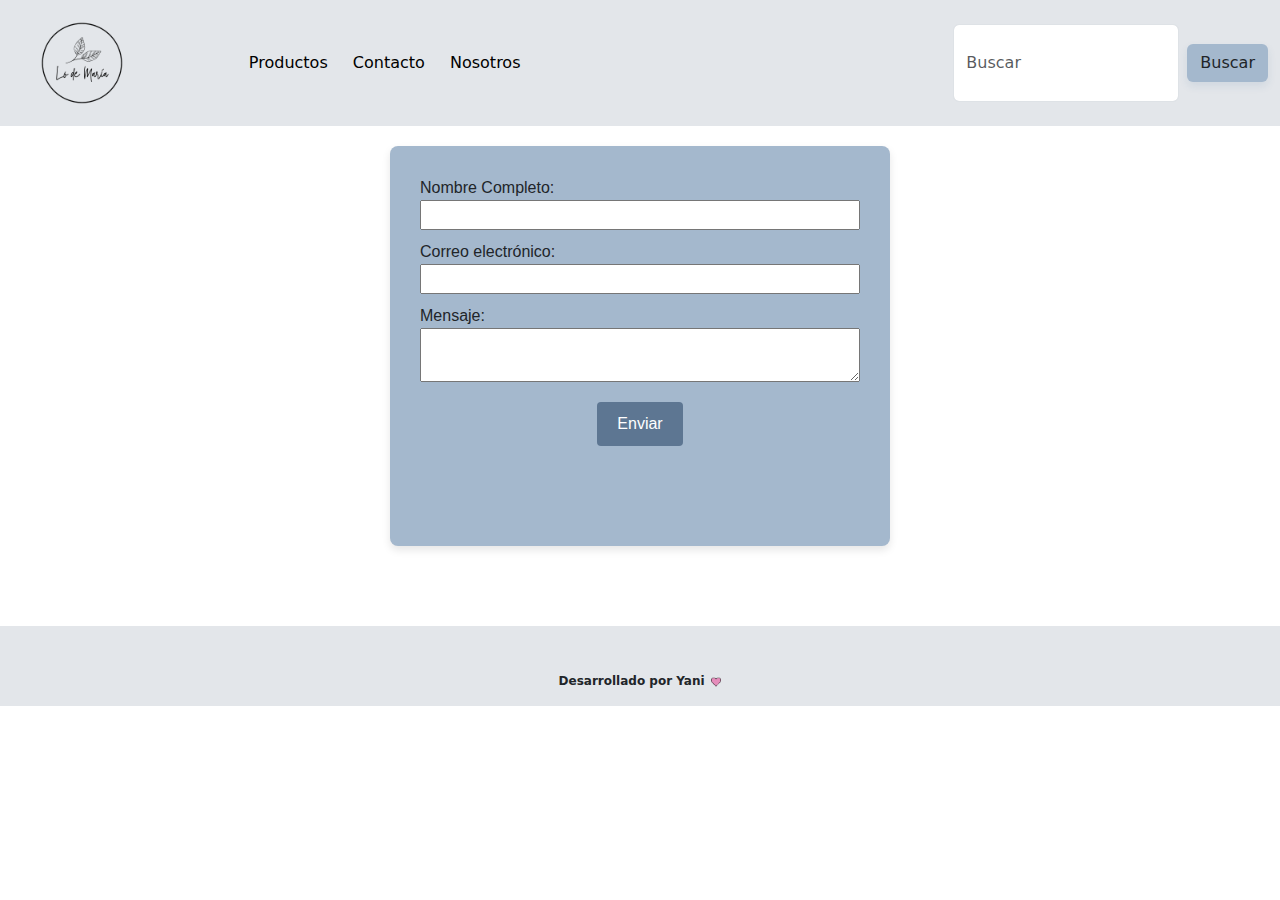
<file: index.html>
<!DOCTYPE html>
<html lang="en">
  <head>
    <meta charset="UTF-8" />
    <meta name="viewport" content="width=device-width, initial-scale=1.0" />
    <title>Document</title>
    <link
      href="https://cdn.jsdelivr.net/npm/bootstrap@5.3.3/dist/css/bootstrap.min.css"
      rel="stylesheet"
      integrity="sha384-QWTKZyjpPEjISv5WaRU9OFeRpok6YctnYmDr5pNlyT2bRjXh0JMhjY6hW+ALEwIH"
      crossorigin="anonymous"
    />
    <link rel="stylesheet" href="./estilos.css" />
  </head>

  <body>
    <header>
      <nav class="navbar">
        <div class="container-fluid">
          <a class="navbar-brand" href="#">
            <img src="./img/Logo.png" alt="Logo" />
          </a>
          <div class="opcionesMenu">
            <a class="navbar-brand" href="#">Productos</a>
            <a class="navbar-brand" href="#">Contacto</a>
            <a class="navbar-brand" href="#">Nosotros</a>
          </div>
          <form class="d-flex" role="search">
            <input
              class="form-control me-2"
              type="search"
              placeholder="Buscar"
              aria-label="Search"
            />
            <button class="btn" type="submit">Buscar</button>
          </form>
        </div>
      </nav>
    </header>

    <main>
      <form
        class="formulario"
        action="https://formspree.io/f/xgvekjwq"
        method="POST"
      >
        <label>
          Nombre Completo:
          <input type="nombre" name="nombre" />
        </label>
        <label>
          Correo electrónico:
          <input type="email" name="email" />
        </label>
        <label>
          Mensaje:
          <textarea name="message"></textarea>
        </label>
        <button type="submit">Enviar</button>
      </form>
    </main>
    <footer>
      <p>
        <strong>Desarrollado por Yani</strong>
        <img src="./img/heart.png" alt="cuore" />
      </p>
    </footer>
  </body>

  <script
    src="https://cdn.jsdelivr.net/npm/bootstrap@5.3.3/dist/js/bootstrap.bundle.min.js"
    integrity="sha384-YvpcrYf0tY3lHB60NNkmXc5s9fDVZLESaAA55NDzOxhy9GkcIdslK1eN7N6jIeHz"
    crossorigin="anonymous"
  ></script>
</html>
</file>
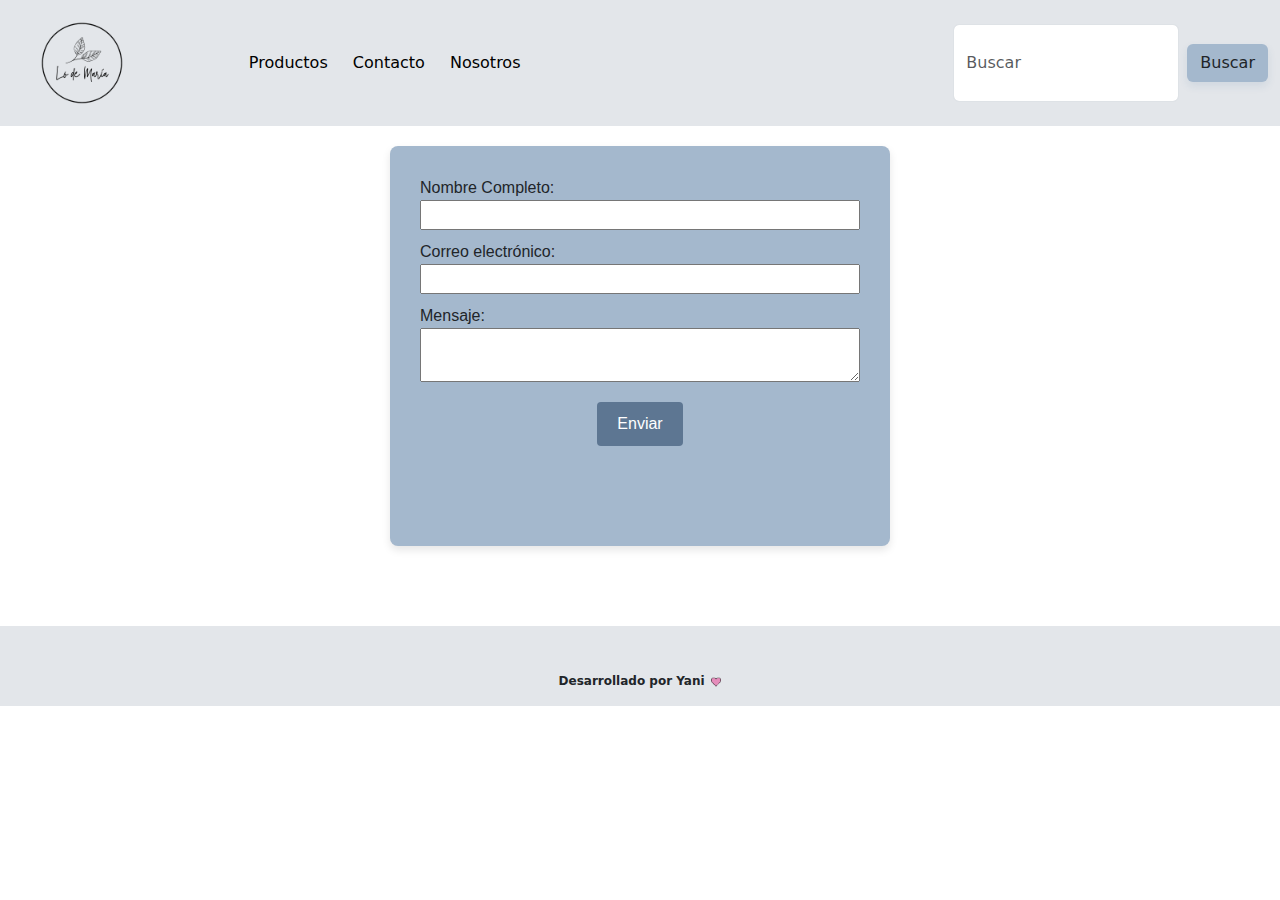
<file: contacto.html>
<!DOCTYPE html>
<html lang="en">
  <head>
    <meta charset="UTF-8" />
    <meta name="viewport" content="width=device-width, initial-scale=1.0" />
    <title>Document</title>
    <link
      href="https://cdn.jsdelivr.net/npm/bootstrap@5.3.3/dist/css/bootstrap.min.css"
      rel="stylesheet"
      integrity="sha384-QWTKZyjpPEjISv5WaRU9OFeRpok6YctnYmDr5pNlyT2bRjXh0JMhjY6hW+ALEwIH"
      crossorigin="anonymous"
    />
    <link rel="stylesheet" href="./estilos.css" />
  </head>

  <body>
    <div class="contenedor-principal"></div>
    <header>
      <nav class="navbar">
        <div class="container-fluid">
          <a class="navbar-brand" href="./index.html">
            <img src="./img/Logo.png" alt="Logo" />
          </a>
          <div class="opcionesMenu">
            <a class="navbar-brand" href="./productos.html">Productos</a>
            <a class="navbar-brand" href="./contacto.html">Contacto</a>
            <a class="navbar-brand" href="./nosotros.html">Nosotros</a>
          </div>
          <form class="d-flex" role="search">
            <input
              class="form-control me-2"
              type="search"
              placeholder="Buscar"
              aria-label="Search"
            />
            <button class="btn" type="submit">Buscar</button>
          </form>
        </div>
      </nav>
    </header>
    <main>
      <form
        class="formulario"
        action="https://formspree.io/f/xgvekjwq"
        method="POST"
      >
        <label>
          Nombre Completo:
          <input type="nombre" name="nombre" />
        </label>
        <label>
          Correo electrónico:
          <input type="email" name="email" />
        </label>
        <label>
          Mensaje:
          <textarea name="message"></textarea>
        </label>
        <button type="submit">Enviar</button>
      </form>
    </main>
    <footer>
      <p>
        <strong>Desarrollado por Yani</strong>
        <img src="./img/heart.png" alt="cuore" />
      </p>
    </footer>
  </body>
</html>
</file>
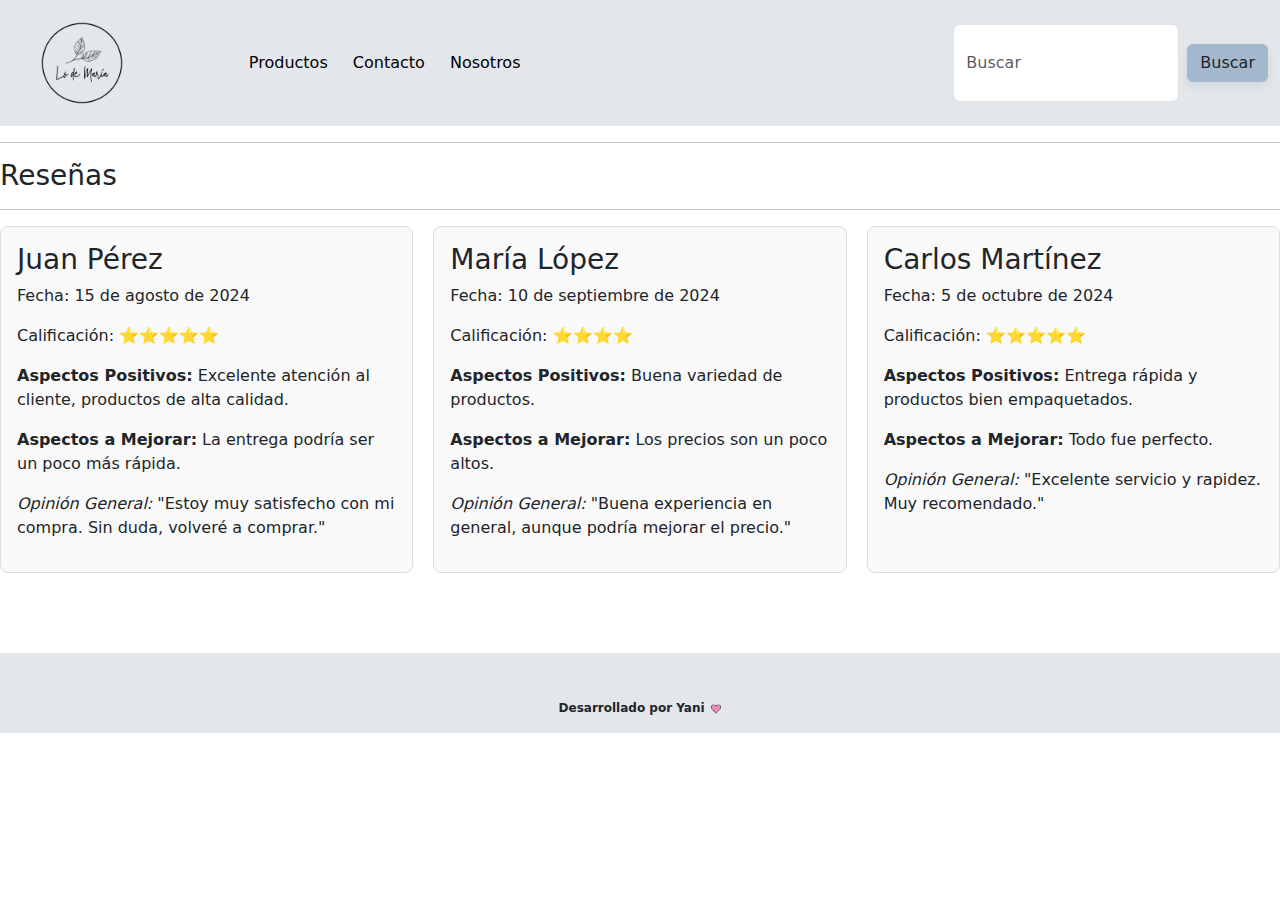
<file: nosotros.html>
<!DOCTYPE html>
<html lang="en">
  <head>
    <meta charset="UTF-8" />
    <meta name="viewport" content="width=device-width, initial-scale=1.0" />
    <title>Document</title>
    <link
      href="https://cdn.jsdelivr.net/npm/bootstrap@5.3.3/dist/css/bootstrap.min.css"
      rel="stylesheet"
      integrity="sha384-QWTKZyjpPEjISv5WaRU9OFeRpok6YctnYmDr5pNlyT2bRjXh0JMhjY6hW+ALEwIH"
      crossorigin="anonymous"
    />
    <link rel="stylesheet" href="./estilos.css" />
  </head>

  <body>
    <div class="contenedor-principal"></div>
    <header>
      <nav class="navbar">
        <div class="container-fluid">
          <a class="navbar-brand" href="./index.html">
            <img src="./img/Logo.png" alt="Logo" />
          </a>
          <div class="opcionesMenu">
            <a class="navbar-brand" href="./productos.html">Productos</a>
            <a class="navbar-brand" href="./contacto.html">Contacto</a>
            <a class="navbar-brand" href="./nosotros.html">Nosotros</a>
          </div>
          <form class="d-flex" role="search">
            <input
              class="form-control me-2"
              type="search"
              placeholder="Buscar"
              aria-label="Search"
            />
            <button class="btn" type="submit">Buscar</button>
          </form>
        </div>
      </nav>
    </header>
    <main>
      <section class="reseñas">
        <hr />
        <h3>Reseñas</h3>
        <hr />
        <div class="reseñas-grid">
          <div class="reseña-item">
            <h3>Juan Pérez</h3>
            <p>Fecha: 15 de agosto de 2024</p>
            <p>Calificación: ⭐⭐⭐⭐⭐</p>
            <p>
              <strong>Aspectos Positivos:</strong> Excelente atención al
              cliente, productos de alta calidad.
            </p>
            <p>
              <strong>Aspectos a Mejorar:</strong> La entrega podría ser un poco
              más rápida.
            </p>
            <p>
              <em>Opinión General:</em> "Estoy muy satisfecho con mi compra. Sin
              duda, volveré a comprar."
            </p>
          </div>

          <div class="reseña-item">
            <h3>María López</h3>
            <p>Fecha: 10 de septiembre de 2024</p>
            <p>Calificación: ⭐⭐⭐⭐</p>
            <p>
              <strong>Aspectos Positivos:</strong> Buena variedad de productos.
            </p>
            <p>
              <strong>Aspectos a Mejorar:</strong> Los precios son un poco
              altos.
            </p>
            <p>
              <em>Opinión General:</em> "Buena experiencia en general, aunque
              podría mejorar el precio."
            </p>
          </div>

          <div class="reseña-item">
            <h3>Carlos Martínez</h3>
            <p>Fecha: 5 de octubre de 2024</p>
            <p>Calificación: ⭐⭐⭐⭐⭐</p>
            <p>
              <strong>Aspectos Positivos:</strong> Entrega rápida y productos
              bien empaquetados.
            </p>
            <p><strong>Aspectos a Mejorar:</strong> Todo fue perfecto.</p>
            <p>
              <em>Opinión General:</em> "Excelente servicio y rapidez. Muy
              recomendado."
            </p>
          </div>
        </div>
      </section>
    </main>

    <footer>

      <p>
        <strong>Desarrollado por Yani</strong>
        <img src="./img/heart.png" alt="cuore" />
      </p>
      
    </footer>

  </body>
</html>
</file>
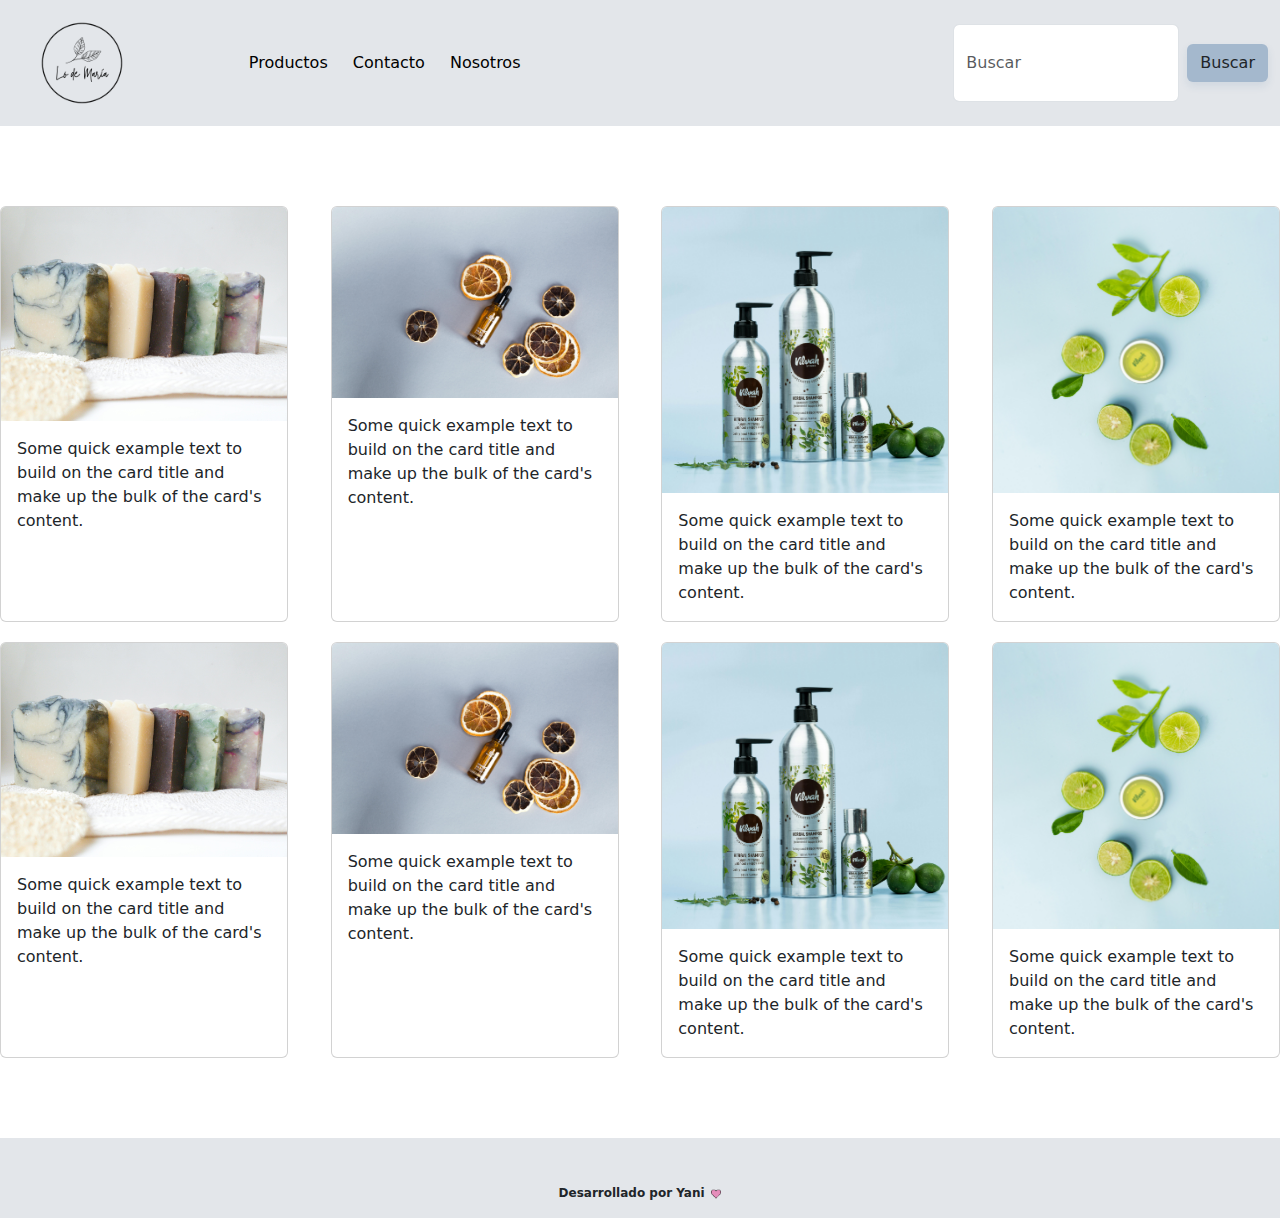
<file: productos.html>
<!DOCTYPE html>
<html lang="en">
  <head>
    <meta charset="UTF-8" />
    <meta name="viewport" content="width=device-width, initial-scale=1.0" />
    <title>Document</title>
    <link
      href="https://cdn.jsdelivr.net/npm/bootstrap@5.3.3/dist/css/bootstrap.min.css"
      rel="stylesheet"
      integrity="sha384-QWTKZyjpPEjISv5WaRU9OFeRpok6YctnYmDr5pNlyT2bRjXh0JMhjY6hW+ALEwIH"
      crossorigin="anonymous"
    />
    <link rel="stylesheet" href="./estilos.css" />
  </head>
  <body>
    <div class="contenedor-principal"></div>
    <header>
      <nav class="navbar">
        <div class="container-fluid">
          <a class="navbar-brand" href="./index.html">
            <img src="./img/Logo.png" alt="Logo" />
          </a>
          <div class="opcionesMenu">
            <a class="navbar-brand" href="./productos.html">Productos</a>
            <a class="navbar-brand" href="./contacto.html">Contacto</a>
            <a class="navbar-brand" href="./nosotros.html">Nosotros</a>
          </div>
          <form class="d-flex" role="search">
            <input
              class="form-control me-2"
              type="search"
              placeholder="Buscar"
              aria-label="Search"
            />
            <button class="btn" type="submit">Buscar</button>
          </form>
        </div>
      </nav>
    </header>

    <main>
      <section class="cards">
        <div class="card" style="width: 18rem">
          <img src="./img/producto-1.jpg" class="card-img-top" alt="..." />
          <div class="card-body">
            <p class="card-text">
              Some quick example text to build on the card title and make up the
              bulk of the card's content.
            </p>
          </div>
        </div>

        <div class="card" style="width: 18rem">
          <img src="./img/producto-2.jpg" class="card-img-top" alt="..." />
          <div class="card-body">
            <p class="card-text">
              Some quick example text to build on the card title and make up the
              bulk of the card's content.
            </p>
          </div>
        </div>

        <div class="card" style="width: 18rem">
          <img src="./img/producto-3.jpg" class="card-img-top" alt="..." />
          <div class="card-body">
            <p class="card-text">
              Some quick example text to build on the card title and make up the
              bulk of the card's content.
            </p>
          </div>
        </div>

        <div class="card" style="width: 18rem">
          <img src="./img/producto-4.jpg" class="card-img-top" alt="..." />
          <div class="card-body">
            <p class="card-text">
              Some quick example text to build on the card title and make up the
              bulk of the card's content.
            </p>
          </div>
        </div>
        <div class="card" style="width: 18rem">
          <img src="./img/producto-1.jpg" class="card-img-top" alt="..." />
          <div class="card-body">
            <p class="card-text">
              Some quick example text to build on the card title and make up the
              bulk of the card's content.
            </p>
          </div>
        </div>

        <div class="card" style="width: 18rem">
          <img src="./img/producto-2.jpg" class="card-img-top" alt="..." />
          <div class="card-body">
            <p class="card-text">
              Some quick example text to build on the card title and make up the
              bulk of the card's content.
            </p>
          </div>
        </div>

        <div class="card" style="width: 18rem">
          <img src="./img/producto-3.jpg" class="card-img-top" alt="..." />
          <div class="card-body">
            <p class="card-text">
              Some quick example text to build on the card title and make up the
              bulk of the card's content.
            </p>
          </div>
        </div>

        <div class="card" style="width: 18rem">
          <img src="./img/producto-4.jpg" class="card-img-top" alt="..." />
          <div class="card-body">
            <p class="card-text">
              Some quick example text to build on the card title and make up the
              bulk of the card's content.
            </p>
          </div>
        </div>
      </section>
    </main>

    <footer>
      <p>
        <strong>Desarrollado por Yani</strong>
        <img src="./img/heart.png" alt="cuore" />
      </p>
    </footer>
  </body>
  <script
    src="https://cdn.jsdelivr.net/npm/bootstrap@5.3.3/dist/js/bootstrap.bundle.min.js"
    integrity="sha384-YvpcrYf0tY3lHB60NNkmXc5s9fDVZLESaAA55NDzOxhy9GkcIdslK1eN7N6jIeHz"
    crossorigin="anonymous"
  ></script>
</html>
</file>
<file: estilos.css>
html,
body {
  height: 100%;
  margin: 0;
}

/*NAVBAR*/

header {
  background-color: rgb(227, 230, 234);
}

.navbar-brand img {
  width: 100px;
  height: auto;
  object-fit: contain;
  margin-left: 20px;
}

.btn {
  box-shadow: 0 4px 8px rgba(35, 86, 137, 0.1);
  background-color: #a4b8cd;
}

.opcionesMenu {
  margin-right: 20rem;
}

.opcionesMenu a {
  margin-left: 4px;
  font-size: medium;
}

/*FORMULARIO*/

.formulario {
  max-width: 500px;
  height: 25rem;
  margin: 20px auto;
  padding: 20px;
  background-color: #a4b8cd;
  border-radius: 8px;
  box-shadow: 0 4px 8px rgba(0, 0, 0, 0.1);
  font-family: "Lucida Sans", "Lucida Sans Regular", "Lucida Grande",
    "Lucida Sans Unicode", Geneva, Verdana, sans-serif;
}

label {
  display: flex;
  flex-direction: column;
  margin: 10px;
}

button {
  display: block;
  margin: 20px auto;
  padding: 10px 20px;
  background-color: #15345880;
  color: white;
  border: none;
  border-radius: 4px;
  cursor: pointer;
}

/*FOOTER*/

footer {
  background-color: rgb(227, 230, 234);
  display: flex;
  justify-content: center;
  height: 80px;
  align-items: end;
  margin-top: 5rem;
}

footer p {
  font-size: 12px;
}

footer img {
  margin-left: 3px;
  width: 10px;
}

/*PRODUCTOS*/

.cards {
  margin-top: 5rem;
  display: flex;
  justify-content: center;
  gap: 20px;
  flex-wrap: wrap;
}

/*NOSOTROS*/

.reseñas-grid {
  display: grid;
  gap: 20px;
  grid-template-columns: repeat(auto-fit, minmax(250px, 1fr));
}

.reseña-item {
  border: 1px solid #ddd;
  padding: 16px;
  border-radius: 8px;
  background-color: #f9f9f9;
}

/*MEDIA QUERYS*/

/* Media Query para dispositivos móviles */
@media (max-width: 767px) {
  .navbar {
    flex-direction: column;
    align-items: center;
  }

  .opcionesMenu {
    display: flex;
    flex-direction: column;
    gap: 10px;
    margin-top: 10px;
  }

  .cards {
    flex-direction: column;
    align-items: center;
  }

  .card {
    width: 100%;
    margin-bottom: 20px;
  }
}

/* Media Query para tabletas */
@media (min-width: 768px) and (max-width: 1024px) {
  .cards {
    flex-direction: row;
    justify-content: space-evenly;
  }

  .card {
    width: 45%;
  }
}

/* Media Query para pantallas grandes */
@media (min-width: 1025px) {
  .cards {
    flex-direction: row;
    justify-content: space-between;
  }

  .card {
    width: 18rem;
  }
}
</file>
